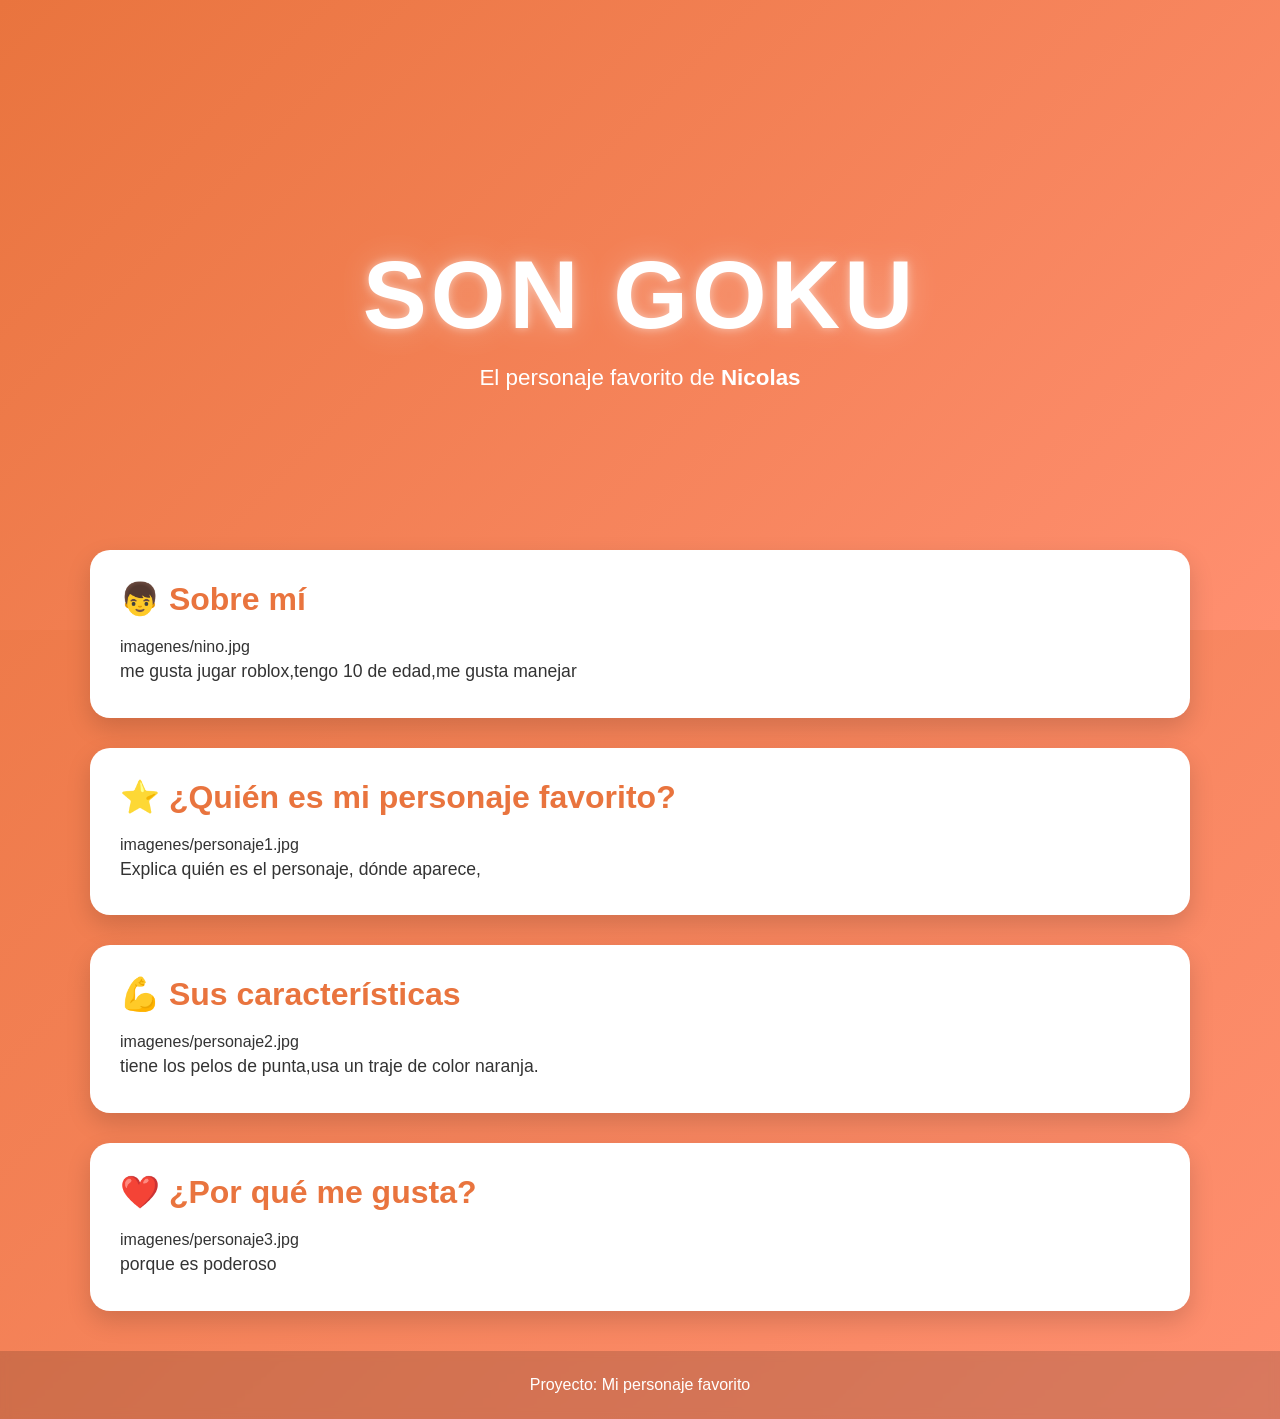
<file: docs/personajeFavorito/index.html>
<!DOCTYPE html>
<html lang="es">

<head>
    <meta charset="UTF-8">
    <meta name="viewport" content="width=device-width, initial-scale=1.0">
    <title>[Nombre del Personaje]</title>
    <link rel="stylesheet" href="style.css">
</head>

<body>

    <header class="hero">
        <div class="hero-content">
            <h1>son goku</h1>
            <p>El personaje favorito de <strong>Nicolas
            
            </strong></p>
        </div>
    </header>

    <main>

        <section class="card">
            <h2>👦 Sobre mí</h2>
            imagenes/nino.jpg

            <p>
                me gusta jugar roblox,tengo 10 de edad,me gusta manejar <bicicleta class="-"></bicicleta>
            </p>
        </section>

        <section class="card">
            <h2>⭐ ¿Quién es mi personaje favorito?</h2>
            imagenes/personaje1.jpg

            <p>
                Explica quién es el personaje, dónde aparece,
        
            </p>
        </section>

        <section class="card">
            <h2>💪 Sus características</h2>
            imagenes/personaje2.jpg

            <p>
                tiene los pelos de punta,usa un traje de color naranja.
            </p>
        </section>

        <section class="card">
            <h2>❤️ ¿Por qué me gusta?</h2>
            imagenes/personaje3.jpg

            <p>
                porque es poderoso  
            </p>
        </section>

    </main>

    <footer>
        <p>Proyecto: Mi personaje favorito</p>
    </footer>

</body>

</html>
</file>
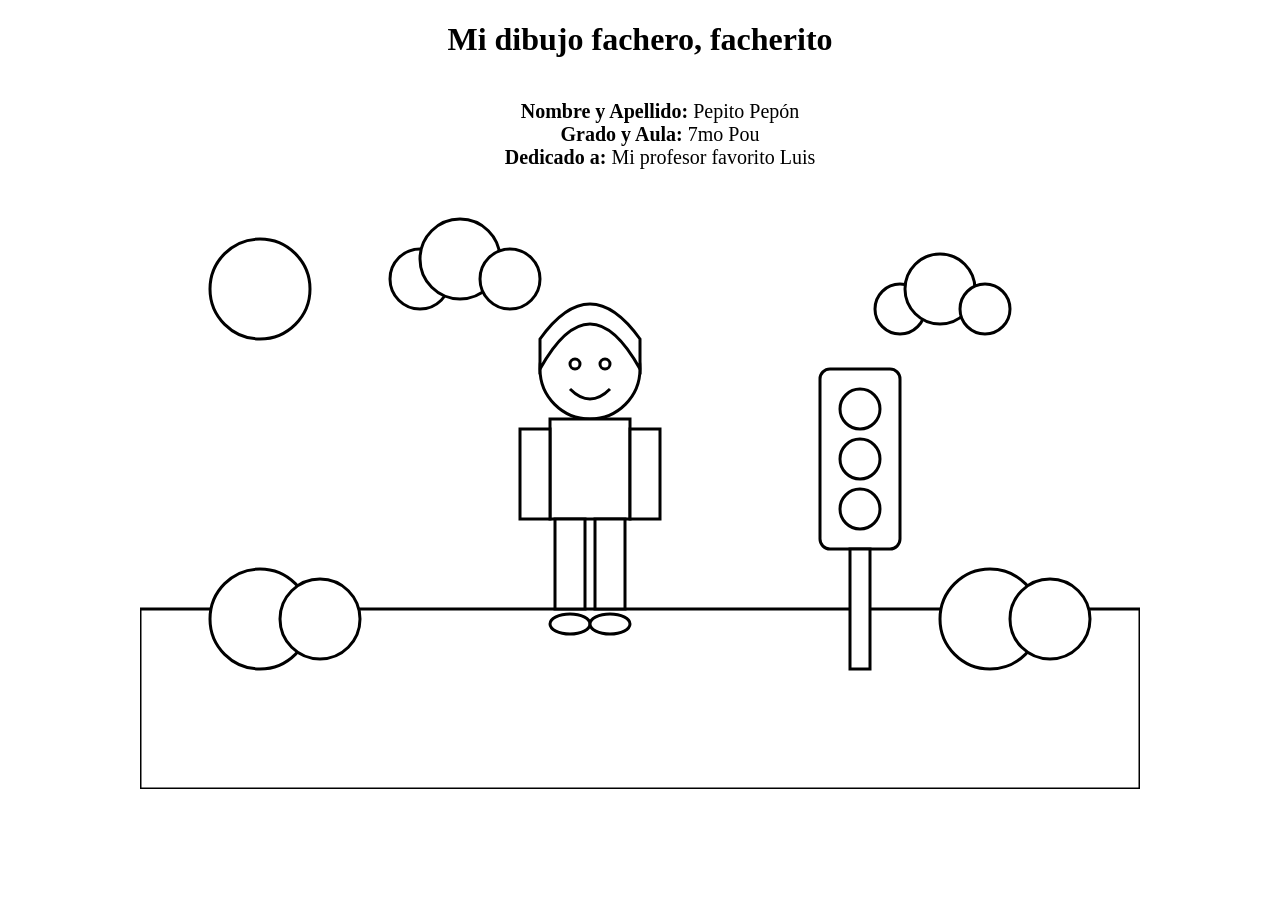
<file: docs/semaforoRGB/index.html>
<!DOCTYPE html>
<html lang="es">
<head>
    <meta charset="UTF-8">
    <title>Dibujo para colorear</title>
    <link rel="stylesheet" href="estilos.css">
</head>
<body>
<h1>Mi dibujo fachero, facherito</h1>
<ul>
  <li><strong>Nombre y Apellido:</strong> Pepito Pepón</li>
  <li><strong>Grado y Aula:</strong> 7mo Pou</li>
  <li><strong>Dedicado a:</strong> Mi profesor favorito Luis</li>
</ul>
<svg viewBox="0 0 1000 600" class="dibujo cielo">

    <!-- Sol -->
    <circle class="sol" cx="120" cy="100" r="50"/>

    <!-- Nubes -->
    <g class="nube">
        <circle class="nube-cuerpo" cx="280" cy="90" r="30"/>
        <circle class="nube-cuerpo" cx="320" cy="70" r="40"/>
        <circle class="nube-cuerpo" cx="370" cy="90" r="30"/>
    </g>

    <g class="nube">
        <circle class="nube-cuerpo" cx="760" cy="120" r="25"/>
        <circle class="nube-cuerpo" cx="800" cy="100" r="35"/>
        <circle class="nube-cuerpo" cx="845" cy="120" r="25"/>
    </g>

    <!-- Césped -->
    <rect class="cesped" x="0" y="420" width="1000" height="180"/>

    <!-- Arbustos -->
    <circle class="arbusto" cx="120" cy="430" r="50"/>
    <circle class="arbusto" cx="180" cy="430" r="40"/>

    <circle class="arbusto" cx="850" cy="430" r="50"/>
    <circle class="arbusto" cx="910" cy="430" r="40"/>

    <!-- Semáforo -->
    <g class="semaforo">

        <rect class="cuerpo-semaforo"
              x="680"
              y="180"
              width="80"
              height="180"
              rx="10"/>

        <circle class="luz-roja"
                cx="720"
                cy="220"
                r="20"/>

        <circle class="luz-amarilla"
                cx="720"
                cy="270"
                r="20"/>

        <circle class="luz-verde"
                cx="720"
                cy="320"
                r="20"/>

        <rect class="palo-semaforo"
              x="710"
              y="360"
              width="20"
              height="120"/>

    </g>

    <!-- Persona -->

    <!-- Cabeza -->
    <circle class="piel"
            cx="450"
            cy="180"
            r="50"/>

    <!-- Cabello -->
    <path class="cabello"
          d="M400 180
             Q450 90 500 180
             L500 150
             Q450 80 400 150 Z"/>

    <!-- Ojos -->
    <circle class="ojo"
            cx="435"
            cy="175"
            r="5"/>

    <circle class="ojo"
            cx="465"
            cy="175"
            r="5"/>

    <!-- Sonrisa -->
    <path class="boca"
          d="M430 200 Q450 220 470 200"/>

    <!-- Polo -->
    <rect class="polo"
          x="410"
          y="230"
          width="80"
          height="100"/>

    <!-- Brazos -->
    <rect class="piel"
          x="380"
          y="240"
          width="30"
          height="90"/>

    <rect class="piel"
          x="490"
          y="240"
          width="30"
          height="90"/>

    <!-- Pantalón -->
    <rect class="pantalon"
          x="415"
          y="330"
          width="30"
          height="90"/>

    <rect class="pantalon"
          x="455"
          y="330"
          width="30"
          height="90"/>

    <!-- Zapatos -->
    <ellipse class="zapato"
             cx="430"
             cy="435"
             rx="20"
             ry="10"/>

    <ellipse class="zapato"
             cx="470"
             cy="435"
             rx="20"
             ry="10"/>

</svg>

</body>
</html>
</file>
<file: docs/personajeFavorito/style.css>
/*======================================
  PALETA DE COLORES
======================================*/
:root {
    --color-primario: #e9743e;
    --color-secundario: #ff8f70;
}

/*======================================
  CONFIGURACIÓN GENERAL
======================================*/
* {
    margin: 0;
    padding: 0;
    box-sizing: border-box;
}

body {
    font-family: "Segoe UI", Arial, sans-serif;

    background: linear-gradient(
        135deg,
        var(--color-primario),
        var(--color-secundario)
    );

    min-height: 100vh;
    color: #333;
}

/*======================================
  HERO
======================================*/
.hero {
    height: 70vh;

    display: flex;
    justify-content: center;
    align-items: center;

    text-align: center;

    background: linear-gradient(
        135deg,
        var(--color-primario),
        var(--color-secundario)
    );

    color: white;
}

.hero-content {
    animation: aparecer 1.5s ease;
}

.hero h1 {
    font-size: clamp(3rem, 8vw, 6rem);
    letter-spacing: 4px;
    text-transform: uppercase;

    text-shadow:
        0 0 10px rgba(255,255,255,.5),
        0 0 30px rgba(255,255,255,.3);

    animation: flotar 3s ease-in-out infinite;
}

.hero p {
    font-size: 1.4rem;
    margin-top: 15px;
}

/*======================================
  CONTENEDOR
======================================*/
main {
    width: 90%;
    max-width: 1100px;

    margin: -80px auto 40px;
}

/*======================================
  TARJETAS
======================================*/
.card {
    background: white;

    margin-bottom: 30px;
    padding: 30px;

    border-radius: 20px;

    box-shadow: 0 10px 25px rgba(0,0,0,.15);

    transition: .3s;
}

.card:hover {
    transform: translateY(-8px);
}

.card h2 {
    color: var(--color-primario);
    margin-bottom: 20px;
    font-size: 2rem;
}

.card img {
    width: 100%;
    max-width: 450px;

    display: block;
    margin: 20px auto;

    border-radius: 15px;

    transition: .4s;
}

.card img:hover {
    transform: scale(1.05);
}

.card p {
    font-size: 1.1rem;
    line-height: 1.8;
}

/*======================================
  FOOTER
======================================*/
footer {
    text-align: center;

    padding: 25px;

    color: white;

    background: rgba(0,0,0,.15);

    backdrop-filter: blur(5px);
}

/*======================================
  ANIMACIONES
======================================*/
@keyframes aparecer {
    from {
        opacity: 0;
        transform: translateY(40px);
    }

    to {
        opacity: 1;
        transform: translateY(0);
    }
}

@keyframes flotar {
    0% {
        transform: translateY(0);
    }

    50% {
        transform: translateY(-10px);
    }

    100% {
        transform: translateY(0);
    }
}

/*======================================
  RESPONSIVE
======================================*/
@media (max-width: 768px) {

    .hero {
        height: 55vh;
    }

    .hero p {
        font-size: 1rem;
    }

    .card {
        padding: 20px;
    }

    .card h2 {
        font-size: 1.5rem;
    }
}
</file>
<file: docs/semaforoRGB/estilos.css>
body{
    margin:0;
    display:flex;
    justify-content:center;
    background:white;
    flex-direction: column;
    align-items: center;

}
h1 {
  text-align: center;
}
ul {
  list-style-type: none;
  display: flex;
  flex-direction: column;
  align-items: center;
  font-size: 20px;
}
.dibujo{
    width:1000px;
}

.cielo,
.sol,
.nube-cuerpo,
.cesped,
.arbusto,
.cuerpo-semaforo,
.luz-roja,
.luz-amarilla,
.luz-verde,
.palo-semaforo,
.piel,
.cabello,
.ojo,
.polo,
.pantalon,
.zapato{
    fill:white;
    stroke:black;
    stroke-width:3;
}
</file>
